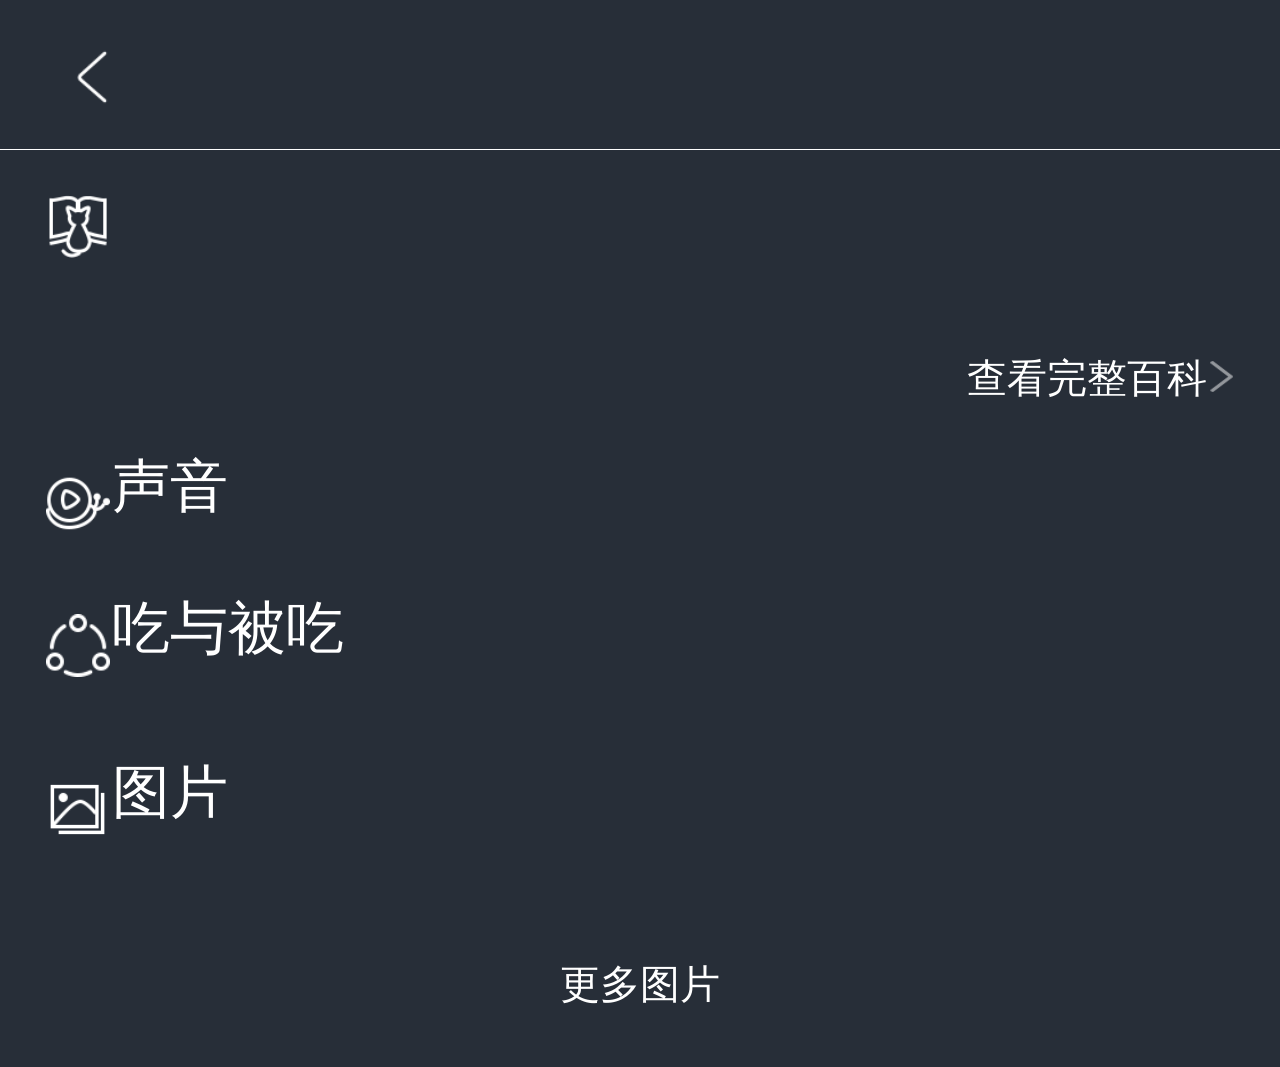
<file: details.html>
<!DOCTYPE html>
<html lang="en">
<head>
    <meta charset="UTF-8">
    <meta name="viewport" content="width=device-width, initial-scale=1.0, maximum-scale=1.0, user-scalable=0">
    <meta name="apple-mobile-web-app-capable" content="yes">
    <meta name="apple-mobile-web-app-status-bar-style" content="black">
    <meta name="format-detection" content="telephone=no">
    <title>详情页</title>
    <link rel="stylesheet" href="css/commen.css"/>
    <!--<link rel="stylesheet" href="css/index.css"/>-->
    <link rel="stylesheet" href="css/swiper-4.2.6.min.css">
    <link rel="stylesheet" href="css/details.css"/>
    <style>
       
    </style>

</head>
<body>
<!--没图片时加载动画-->
<div class="box">
    <div class="shade"></div>
    <div class="loadingNext">
        <img id="animationBG" src="images/animation.jpg" alt=""/>
        <img id="im" src="images/right-0.png" />
    </div>
    <div class="shade"></div>
</div>
<div class="content">
    <header>
        <div onclick="back()" >
            <img class="img"  id="goback" src="image/back.png" alt="" />
            <p></p>
        </div>
    </header>
    <!--图片轮播-->
    <div class="swiper-container" id="header" style="margin-top: 1.9rem;">
        <div class="swiper-wrapper"></div>
        <div class="swiper-pagination" style="position: absolute;left: 6rem;top: 6.5rem;"></div>
    </div>
    <!--动物百科资料-->
    <article>
        <!--花栗鼠简介-->
        <div>
            <div class="tabs">
                <img src="image/xq-baike.png" alt=""/>
                <p><b></b><span></span></p>
            </div>
        </div>
        <p></p>
        <div>
            <div class="seeAll">
                <a id="Allbaike">查看完整百科</a>
                <img src="image/smallArrow.png" alt=""/>
            </div>
        </div>
        <!--动物声音-->
        <div>
            <div class="tabs">
                <img src="image/xq-vedio.png" alt=""/>
                <!--<p><b></b>的声音</p>-->
                <p>声音</p>
            </div>
        </div>
        <!--声音-->
        <div id="audio" >
            <ul >
            </ul>
        </div>
        <!-- 吃与被吃 -->
        <div>
            <div class="tabs">
                <img src="image/xqy_food.png" alt=""/>
                <p>吃与被吃</p>
            </div>
        </div>
        <div class="eaten">
            <!--<img class="loading" src="../image/loadingAll.gif" alt=""/>-->
            <!--<img src="foodCycle/003_gx.png">-->
        </div>
        <!--简笔画-->
        <!--<div>-->
            <!--<div class="tabs">-->
                <!--<img src="image/xqy_draw.png" alt=""/>-->
                <!--<p>简笔画</p>-->
            <!--</div>-->
        <!--</div>-->
        <!--<div class="handDraw">-->
        	<!--&lt;!&ndash; <div class="handDrawDiv">-->
				<!--<input type="file"  name="file" id="doc" multiple="multiple" onchange="javascript:setImagePreviews();" accept="image/*" />-->
				<!--<div id="dd" style=" width:5rem;"></div>-->
            <!--</div> &ndash;&gt;-->
            <!---->
            <!--<div class="handDrawModel"></div>-->
            <!--<div class="handDrawUpload"></div>-->


        <!--</div>-->
        <!--动物的图片-->
        <div>
            <div class="tabs">
                <img src="image/xq-pic.png" alt=""/>
                <!--<p><b></b>的图片</p>-->
                <p>图片</p>
            </div>
        </div>
        <div id="mask"></div>
        <div class="container">
            <!--<img class="loading" src="./image/loadingAll.gif" alt=""/>-->
        </div>
        <!--点击图片使其放大-->
        <div class="backgroun"></div>

        <div style="padding-bottom: 0.68rem;">
            <div class="seeAll" style="margin-right: 7rem;margin-top: 0;">
                <a id="Allpics">更多图片</a>
            </div>
        </div>
    </article>
</div>

<script src="script/jquery-2.1.1.min.js"></script>
<script src="script/font.js"></script>
<script src="script/goofypapaApi.js"></script>
<script src="script/jquery.row-grid.min.js"></script>
<script src="script/swiper-4.2.6.min.js"></script>
<script src="script/details.js"></script>
<script src="script/common.js"></script>


</body>
</file>
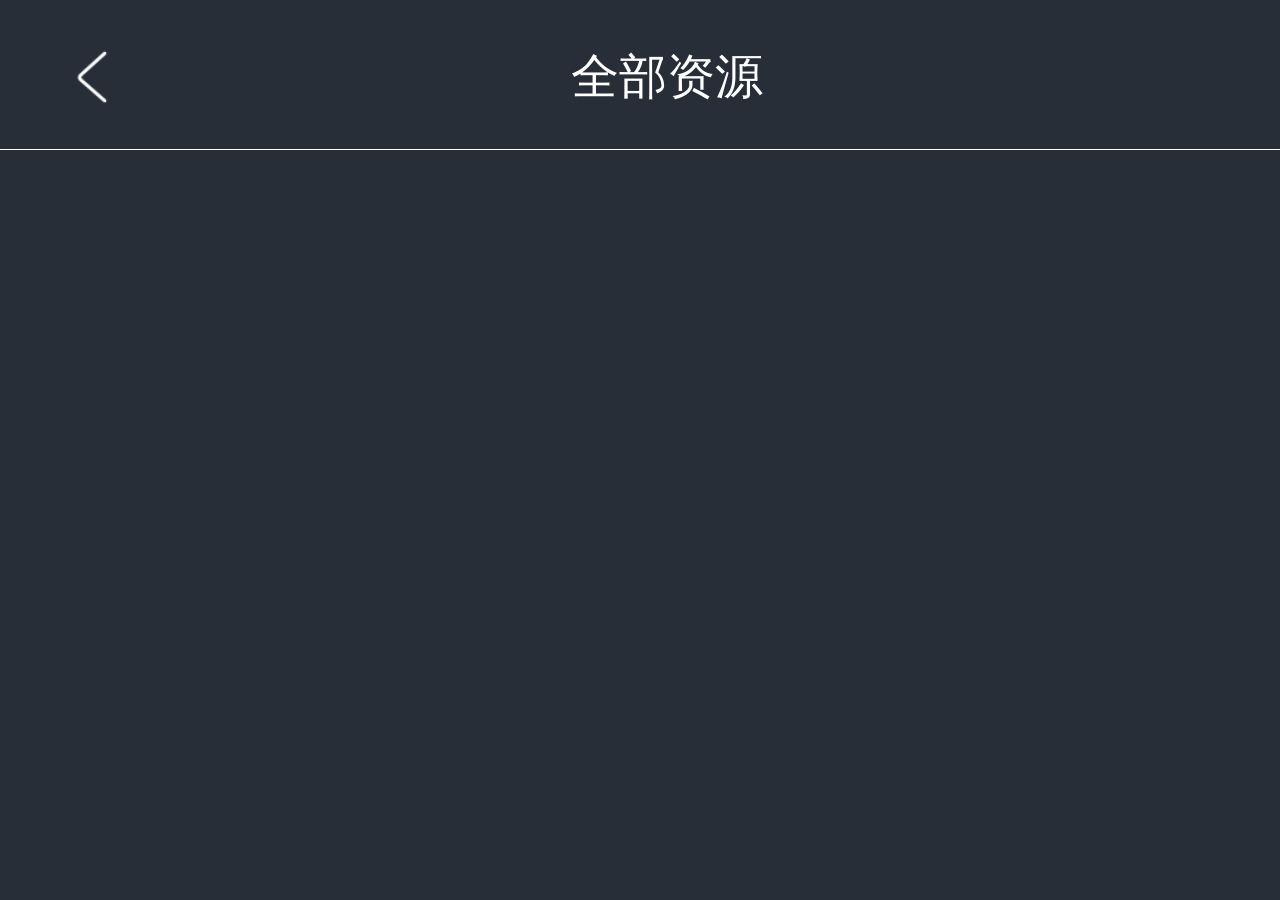
<file: pics.html>
<!DOCTYPE html>
<html lang="en">
<head>
    <meta charset="UTF-8">
    <meta name="viewport" content="width=device-width,initial-scale=1.0,maximun-scale=1.0,user-scale=no"/>
    <script src="script/font.js"></script>
    <link rel="stylesheet" href="css/commen.css"/>
    <!--点击图片出现单图片，可以轮播-->
    <link rel="stylesheet" href="css/swiper-4.2.6.min.css">

    <style>
        .loading{position: fixed;display:block;width: 100%;height: 100%;margin-top: -0.45rem;}
        .loading img{width:100%;height:100%;position: absolute;}
        body{background-color: #272E38}
        .container:before,
        .container:after { content: ""; display: table; }
        .container:after { clear: both;}
        .item { float: left; margin-bottom: 5px; }
        .item img { max-width: 100%; max-height: 100%;height:5.5rem;  vertical-align: bottom;   }
        .first-item { clear: both;}
        .last-row, .last-row  .item { margin-bottom: 0;}
        .active{
            position: fixed;
            top: 0;
            left: 0;
            right: 50%;
            bottom: 3rem;
            margin: auto;
            z-index: 100;
        }
        .swiper-container{
            height: 100%;
            width: 100%;
            overflow: hidden;
            background-color: rgba(0,0,0,0.7);
            position: fixed;
            top: 0;
            left: 0;
            right: 0;
            bottom: 0;
            display: none;
        }
        .swiper-wrapper{
            margin-top: 9.8rem;
            text-align: center;
        }
        .swiper-slide{
            position: relative;
            overflow: hidden;
        }
        .ImgBoy{
            position: absolute;
            top: 0;
            left: 0;
            right: 0;
            bottom: 0;
            margin:auto;
        }
        #mask{
            position: absolute;
            width: 100%;
            height: 95%;
            top: 1.9rem;
            background-color: #272e38;
            left: 0;
        }
    </style>

    <!--点击图片出现单图片，可以轮播-->
    <script id="img-wrapper-tmpl" type="text/x-jquery-tmpl">
		<div class="rg-image-wrapper">
				<div class="rg-image-nav">
					<a href="#" class="rg-image-nav-prev">Previous Image</a>
					<a href="#" class="rg-image-nav-next">Next Image</a>
				</div>
			<div class="rg-image"></div>
		</div>
	</script>
</head>
<body>
<div id="mask"></div>
<header>
    <div>
        <img class="img" onclick="history.go(-1)" id="goback" src="image/back.png" alt="" />
        <p>全部资源</p>
    </div>
</header>
<div class="container" style="margin-top: 1.9rem">
    <!--点击图片出现单图片，可以轮播-->
    <div class="content">
    </div>
</div>
<!--点击图片使其放大-->
<div class="swiper-container" style="width:100%">
    <!--包装 滑动-->
    <div class="swiper-wrapper" id="wrapper">
        <!--动物图片-->
    </div>
</div>

<script src="script/jquery-2.1.1.min.js"></script>
<script src="script/picsJs.js"></script>
<script src="script/jquery.row-grid.js"></script>
<script src="script/common.js"></script>
<!--点击图片出现单图片，可以轮播-->
<script src="script/swiper-4.2.6.min.js"></script>


</body>
</html>
</file>
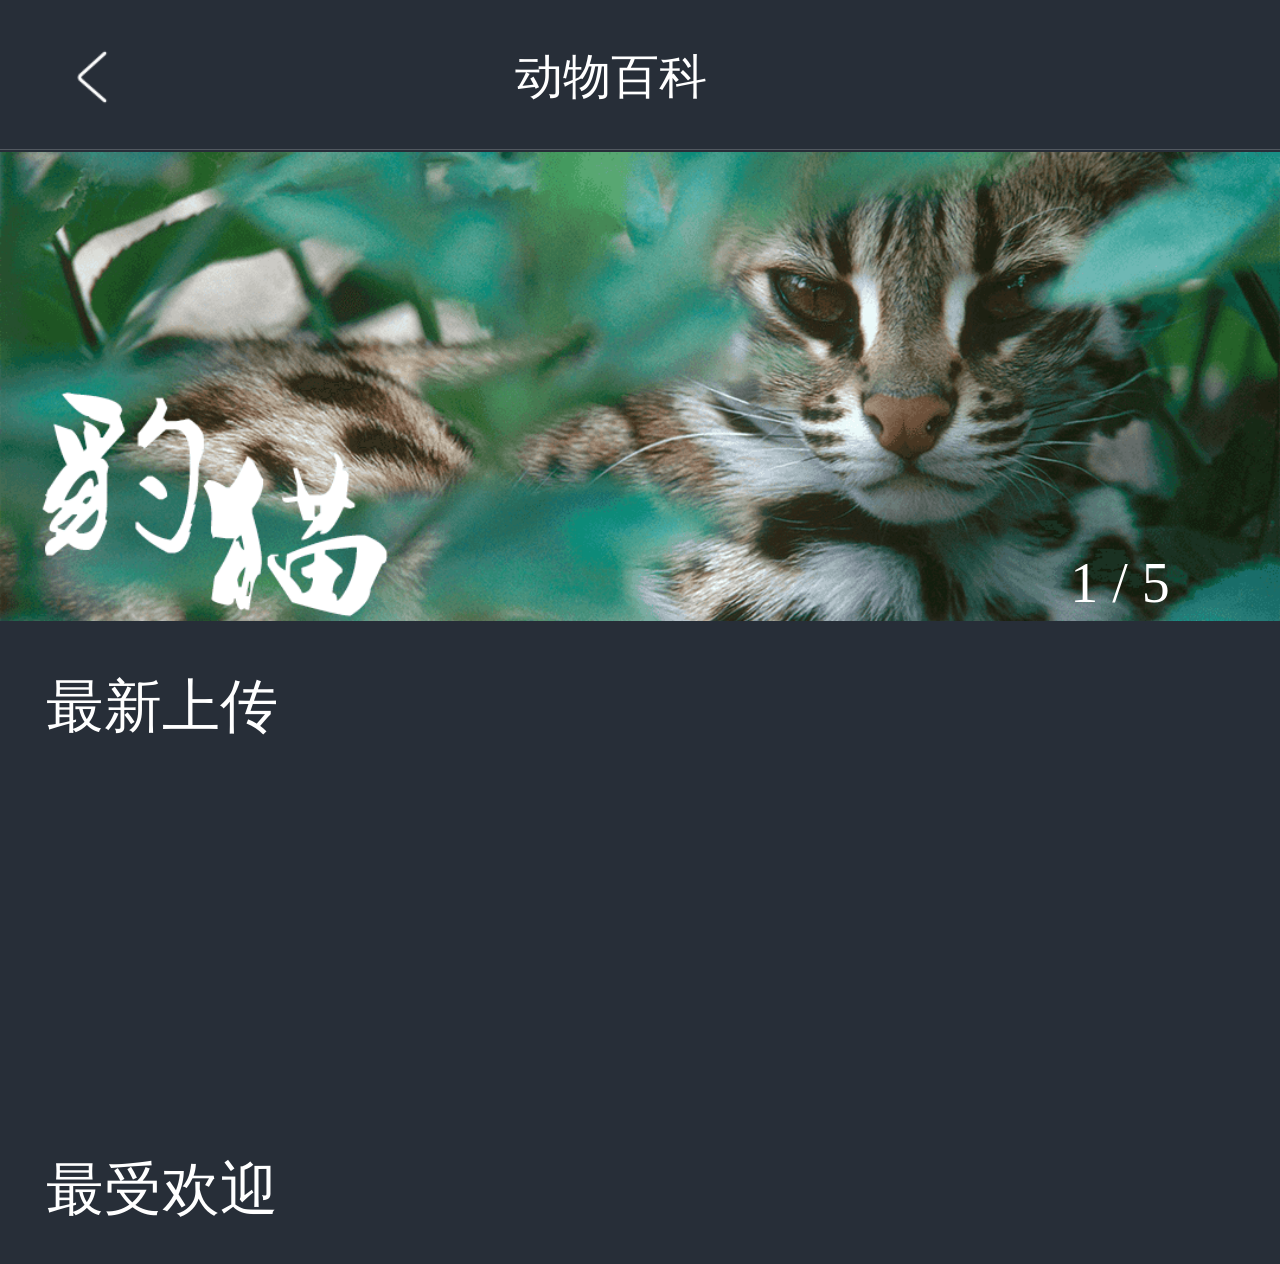
<file: zooBK.html>
<!DOCTYPE html>
<html lang="en">
<head>
    <meta charset="UTF-8" >
    <meta name="viewport" content="width=device-width, initial-scale=1.0, maximum-scale=1.0, user-scalable=0">
    <meta name="apple-mobile-web-app-capable" content="yes">
    <meta name="apple-mobile-web-app-status-bar-style" content="black">
    <meta name="format-detection" content="telephone=no">
    <link rel="stylesheet" href="css/commen.css"/>
    <link rel="stylesheet" href="css/zooBK.css"/>
    <script src="script/font.js"></script>
    <script src="script/jquery-2.1.1.min.js"></script>
    <!--<link rel="stylesheet" href="css/swiper-3.4.1.min.css">-->
    <link rel="stylesheet" href="css/swiper-4.2.6.min.css">
    <title>动物百科</title>
</head>
<body>
    <header>
        <a><img src="image/back.png" onclick="history.go(-1)" alt="" /></a>
        <p style="margin-left: 4.8rem">动物百科</p>
    </header>
    <!--图片轮播-->
    <div class="swiper-container" id="header" style="margin-top: 1.9rem;">
        <div class="swiper-wrapper">
            <div class="swiper-slide">
                <a href="details.html?resourceId=8e3e11e7b93b3f959a25b9e16ead585c&imgType=default">
                    <img style="width: 100%;height: 100%" src="local/1.png" alt=""/>
                </a>
            </div>
            <div class="swiper-slide">
                <a >
                    <img style="width: 100%;height: 100%" src="local/2.png" alt=""/>
                </a>
            </div>
            <div class="swiper-slide">
                <a href="details.html?resourceId=8e4611e7b93b3f959a25b9e184588d12&imgType=default">
                    <img style="width: 100%;height: 100%" src="local/3.png" alt=""/>
                </a>
            </div>
            <div class="swiper-slide">
                <a href="details.html?resourceId=b6db11e6a1e5bbda5a9f722d0ab70bc4&imgType=default">
                    <img style="width: 100%;height: 100%" src="local/4.png" alt=""/>
                </a>
            </div>
            <div class="swiper-slide">
                <a>
                    <img style="width: 100%;height: 100%" src="local/5.png" alt=""/>
                </a>
            </div>
        </div>
        <div class="swiper-pagination" style="position: absolute;left: 6rem;font-size: 0.7rem;color:#fff;"></div>
    </div>
    <article>
        <!--最新上传-->
        <div>
            <div class="tabs">
                <p>最新上传</p>
            </div>
        </div>
        <div id="new">
            <ul class="pics">
            </ul>
        </div>
        <!--最受欢迎-->
        <div>
            <div class="tabs">
                <p>最受欢迎</p>
            </div>
        </div>
        <ul id="pics">

        </ul>
    </article>
</body>

<!--<script src="script/swiper-3.4.1.jquery.min.js"></script>-->
<script src="script/swiper-4.2.6.min.js"></script>
<script src="script/zooBKajax.js"></script>
<script src="script/common.js"></script>
</html>
</file>
<file: css/commen.css>
/*��ʽ����*/
html, body { margin: 0; padding: 0;	font-family:"微软雅黑"; font-size: 14px}
h1, h2, h3, h4, h5, h6, p, blockquote, pre, a, abbr, acronym, address, cite, code, del, dfn, img, q,
s, samp, small, strike, sub, sup, tt, var, dd, dl, dt, li, ol, ul, fieldset, form,
label, legend, button, table, caption, tbody, tfoot, thead, tr, th, td {
    margin: 0; 
    padding: 0; 
    border: 0; 
    font-weight: normal;
    font-style: normal; 
    font-family: inherit;
}
table { border-collapse: collapse; border-spacing: 0; }
ol, ul { list-style: none; }
q:before, q:after, blockquote:before, blockquote:after { content: ""; }
a,button,input,optgroup,select,textarea {
    -webkit-tap-highlight-color:rgba(0,0,0,0);
}
.content{
    width: 100%;
    height: 100%;
    background-color: #272e38;
    font-size: 62.5%;
    color:#fff;
    overflow: hidden;
}
/*ͷ��*/
header{
    width: 100%;
    height:1.24rem;
    padding-top: 0.46rem;
    border-bottom: 1px solid #fff;
    padding-bottom:0.16rem;
    position: fixed;
    top: 0;
    left: 0;
    z-index: 100;
    background-color: #272e38;
}
header p{
    font-size: 0.6rem;
    color: #fff;
    float: left;
    margin-left: 5.5rem;
    margin-top: 0.1rem;
}
header #goback{
    float: left;
    width: 1rem;
    margin-left: 0.64rem;
}
header>div>span{float: right;cursor:pointer;margin-right: 0.63rem;font-size: 0.67rem;color: #fff;margin-top:0.15rem}
</file>
<file: css/index.css>
/*顶部标题及返回按钮*/
header{
    width: 100%;
    height: 1.24rem;
    border-bottom: 1px solid rgba(255,255,255,0.2);
    overflow: hidden;
    padding-bottom:0.16rem ;
    background: #272e38;
    position: fixed;
    top: 0;
    left: 0;
    z-index: 10;
}
header>a>img{
    float: left;
    display: block;
    width: 1rem;
    margin-left: 0.64rem;
}
header>div{
    width: 95%;
    height: 1.24rem;
    border-radius: 0.06rem;
    margin-left: 1.52rem;
}
header>div>input{
    width: 90%;
    border: none;
    float: left;
    height: 1rem;
    background: #fff;
    font-size: 0.48rem;
    border-radius: 0.15rem;
}
/*声音控件样式*/
.ui-draggable, .ui-droppable {
    background-position: top;
}
#control{position: absolute;z-index: 20000; left: 4.8rem; top: 8.2rem;}
.swiper-slide{position: relative;overflow: hidden}
.voice>img{
    float: left;
    width:1.47rem;
    height: 1.47rem;
    display: block;
    margin-top: 0.15rem;
    vertical-align: middle;
}
a{ tap-highlight-color: rgba(0,0,0,0);
    focus-ring-color: rgba(0, 0, 0, 0);
    -webkit-tap-highlight-color: rgba(0,0,0,0);
    -webkit-focus-ring-color: rgba(0, 0, 0, 0);
    -moz-tap-highlight-color: rgba(0,0,0,0);
    -moz-focus-ring-color: rgba(0, 0, 0, 0);  }
.voice>a{
    float: left;
    text-decoration: none;
    margin-left: 0.28rem;
    line-height: 1.7rem;
    color: rgba(255,255,255,0.5);
    font-size: 0.75rem;
    /*letter-spacing: 0.2rem;*/
    cursor: pointer;
}
#footer{
    width: 10%;
    margin-left: 45%;
    display: block;
    /*margin-left:72%;*/
    margin-top:1.2rem;
    /*height: 1.5rem;*/
    text-align: center;
    vertical-align: middle;
}
/*#footer p{*/
    /*color: #fff;*/
    /*font-size: 0.75rem;*/
    /*text-align: center;*/
/*}*/
/*#footer>a{float: left;margin-left: 1.2rem;}*/
#footer img{width: 1rem;}
.mobile-inner-nav a{
    -webkit-animation-duration: 0.5s;
    animation-duration: 0.5s;
    -webkit-animation-fill-mode: both;
    animation-fill-mode: both;
    -webkit-animation-name: returnToNormal;
    animation-name: returnToNormal;
    font-size: 0.6rem;
}
@-webkit-keyframes returnToNormal {
    0% {
        opacity: 0;
        -webkit-transform: translate3d(0, -100%, 0);
        transform: translate3d(0, -100%, 0);
    }
    100% {
        opacity: 1;
        -webkit-transform: none;
        transform: none;
    }
}
@keyframes returnToNormal {
    0% {
        opacity: 0;
        -webkit-transform: translate3d(0, -100%, 0);
        transform: translate3d(0, -100%, 0);
    }
    100% {
        opacity: 1;
        -webkit-transform: none;
        transform: none;
    }
}
.animalInfo{
    position: absolute;
    width: 253px;
    /*top: 16rem;*/
    bottom:3rem;
    right: 10px;
    color: rgba(255,255,255,0.5);
    text-align: right;
}
#blackShade{
    width: 100%;
    height: 100%;
    display: none;
    position: absolute;
    background-color: #000;
    z-index: 1001;
}
</file>
<file: css/details.css>
/*简介中的喇叭按钮*/
.playEnglish {width: 1rem; vertical-align: middle;}
/*动物百科简介*/
article{width: 100%;overflow: hidden;}
article>div{width: 100%;overflow: hidden;}
article>p{font-size: 0.6rem;color: rgba(255,255,255,0.8);margin: 0 0.57rem 0 0.57rem;letter-spacing: 0.1rem;line-height: 1.2rem;}
/*每一小模块的名字*/
.tabs{float: left;margin: 0.54rem 0 0.44rem 0.57rem;}
.tabs img{width: 0.8rem;vertical-align: middle;}
.tabs p{display: inline-block;font-size: 0.72rem;color: #fff;}
.tabs>p>b{font-weight: 100;}
/*点击跳转到完整百科页面*/
.seeAll{float: right;margin:0.57rem 0.57rem 0 0;}
.seeAll>a{font-size: 0.5rem;text-decoration: none;color:#fff;}
.seeAll img{width: 0.32rem;height: 0.4rem;margin-top: 0.25rem}
.line{width: 95%;border-bottom: 0.05rem solid #2c3042;height: 0;margin: 0 auto}

/*动物的声音*/
#audio{
    width:100%;
    overflow: auto;
    margin-top: -0.3rem;
}
#audio ul li{
    height: 1.9rem;
    width: 100%;
    border-bottom: 1px solid rgba(255,255,255,0.1);
    overflow: hidden;
    position: relative;
}
#audio ul li>p{
    float: left;
    width: 1rem;
    height: 1rem;
    margin-left: 0.6rem;
    margin-top: 0.7rem;
    font-size: 0.5rem;
    cursor: pointer;
}

/*包含录制时间、地点的div*/
#audio ul li>.info{
    font-size: 0.45rem;
    float: left;
    margin-left: 0.6rem;
    margin-top: 0.65rem;
}
#audio ul li>.info p{
    margin-bottom: 0.25rem;
}
#audio ul li>.info p img{
    width: 0.5rem;
    height: 0.5rem;
    margin-right: 0.3rem;
    vertical-align: middle;
}

/*音频的时长*/
#audio>ul>li>span{color:#fff;font-size: 0.48rem;line-height: 1.9rem;float: left}
#audio>ul>li>img{display:inline;width: 0.98rem;height: 0.98rem;margin-top: 0.4rem;margin-left: 0.7rem;}

/*吃与被吃*/
.eaten{width:100%}

/*简笔画*/
/* .handDrawDiv{
	display: inline-block;
    position: relative;
    left: 2rem;
    overflow: hidden;
    width: 5rem;
    height: 5rem;  
    background: url(../image/dadpat.png);
    background-size: cover;
    border: 1px solid #ccc;
}
.handDrawDiv input{
	position: absolute;  
    width: 100%;  
    height: 100%;  
    top: 0;  
    left: 0;  
    outline: none;  
    background-color: transparent;  
    filter:alpha(opacity=0);  
    -moz-opacity:0;  
    -khtml-opacity: 0;  
    opacity: 0;  
} */
.handDrawModel,
.handDrawUpload{
    float: left;
    height: 7.9rem;
    width: 5.6rem;
    background-color: #4a5f77;
    border: 1px solid rgba(255,255,255,0.2);
}
.handDrawModel img,
.handDrawUpload img{
    height: 100%;
    width: 100%;
}
.handDrawModel{
    margin-left: 2.2rem;
}
.handDrawUpload{
    margin-left: 0.4rem;
}

/*图片*/
.container{position: relative;width:100%;bottom:1rem;margin-top: 1rem}
.container:before,
.container:after { content: ""; display: table; }
.container:after { clear: both;}

/*包裹图片的div*/
.item { float: left; margin-bottom: 5px; }
.item img { max-width: 100%; max-height: 100%;height:4rem;  vertical-align: bottom; }
.first-item { clear: both;}
@-webkit-keyframes circle {0%{transform:rotate(0deg);}100%{transform: rotate(180deg)}}

/*没图片时加载动画*/
.box{width: 100%;height: 100%;position: fixed;top: 0;left: 0;z-index: 101;display: none;}
.shade{width: 100%;height: 34.6%;background-color: rgba(0,0,0,0.6)}
.loadingNext{position:relative;width:100%;height: 30.8%;background-color: #fff;border-radius: 1rem;}
#im{
    position: absolute;
    width:3rem;
    bottom:0;
    left: 0;
}
#animationBG{
    position: absolute;
    width:100%;
    top: 0;
    left: 0;
    border-radius: 1rem;
}



.active{
    position: fixed;
    top: 0;
    left: 0;
    right: 10rem;
    bottom: -11rem;
    margin: auto;
}
.backgroun{
    height: 100%;
    width: 100%;
    overflow: hidden;
    background-color: rgba(0,0,0,0.7);
    position: fixed;
    top: 0;
    left: 0;
    right: 0;
    bottom: 0;
    display: none;
}
.ImgBoy{
    position: absolute;
    top: 0;
    left: 0;
    right: 0;
    bottom: 0;
    margin:auto;
}
#mask{
    position: absolute;
    width: 100%;
    /* bottom: 1rem; */
    /* margin-top: 1rem; */
    z-index: 10;
    background-color: #272e38;
    height: 180px;
}
</file>
<file: css/zooBK.css>
/*顶部标题及返回按钮*/
body{background: #272e38;}
header{
    width: 100%;
    height: 1.24rem;
    border-bottom: 1px solid rgba(255,255,255,0.2);
    overflow: hidden;
    padding-bottom:0.16rem ;
    background: #272e38;
    position: fixed;
    top: 0;
    left: 0;
    z-index: 10;
}
header>a>img{
    float: left;
    display: block;
    width: 1rem;
    margin-left: 0.64rem;
}

/*最新上传和最受欢迎*/
article{width: 100%;overflow: hidden;}
article>div{width: 100%;overflow: hidden;}

.tabs{float: left;margin: 0.54rem 0 0.44rem 0.57rem;color:#fff;}
.tabs img{width: 0.51rem;height: 0.42rem;}
.tabs p{display: inline-block;font-size: 0.72rem;color: #fff;}

/* .pics是最新上传的ul；#pics是最受欢迎的ul */
#pics{overflow: hidden;margin: 0 0.57rem 0 0.57rem;}
.pics li{float: left;width:4rem;margin-bottom: 0.9rem;height: 4rem;position: relative}
#pics li{float: left;width:4.5rem;margin-bottom: 0.9rem;height: 3rem;position: relative}
.pics li img,#pics li img{width: 100%;height: 100%;border-radius: 0.2rem;display: block;background: url("../image/loading.gif") no-repeat center center }
.pics li a,#pics li a{text-decoration: none;}
#pics li p{color:#fff;width: 100%;margin-top:0.2rem;font-size: 0.3rem;margin-left: 0.9rem;}
.pics span{position: absolute;border-bottom-left-radius:0.2rem;letter-spacing:0.02rem;text-align:center;border-bottom-right-radius:0.2rem;bottom: 0;left: 0;width: 100%;height: 1rem;background-color: rgba(0,0,0,0.6);font-size: 1rem;line-height: 0.9rem;color:#fff;}
.pics span p{font-style: italic}  /*斜体*/
#pics span{position: absolute;border-bottom-left-radius:0.2rem;letter-spacing:0.02rem;text-align:center;border-bottom-right-radius:0.2rem;bottom: 0;left: 0;width: 100%;height: 0.7rem;background-color: rgba(0,0,0,0.6);font-size: 0.45rem;line-height: 0.7rem;color:#fff;}
#new{width: 100%;overflow: auto;height:4.1rem;}
.pics{width: 30rem}
@media only screen and (device-width: 375px) and (device-height: 812px) and
(-webkit-device-pixel-ratio: 3) {
    #new{margin-bottom: 12%}
    article{margin-top: 12%}
}
</file>
